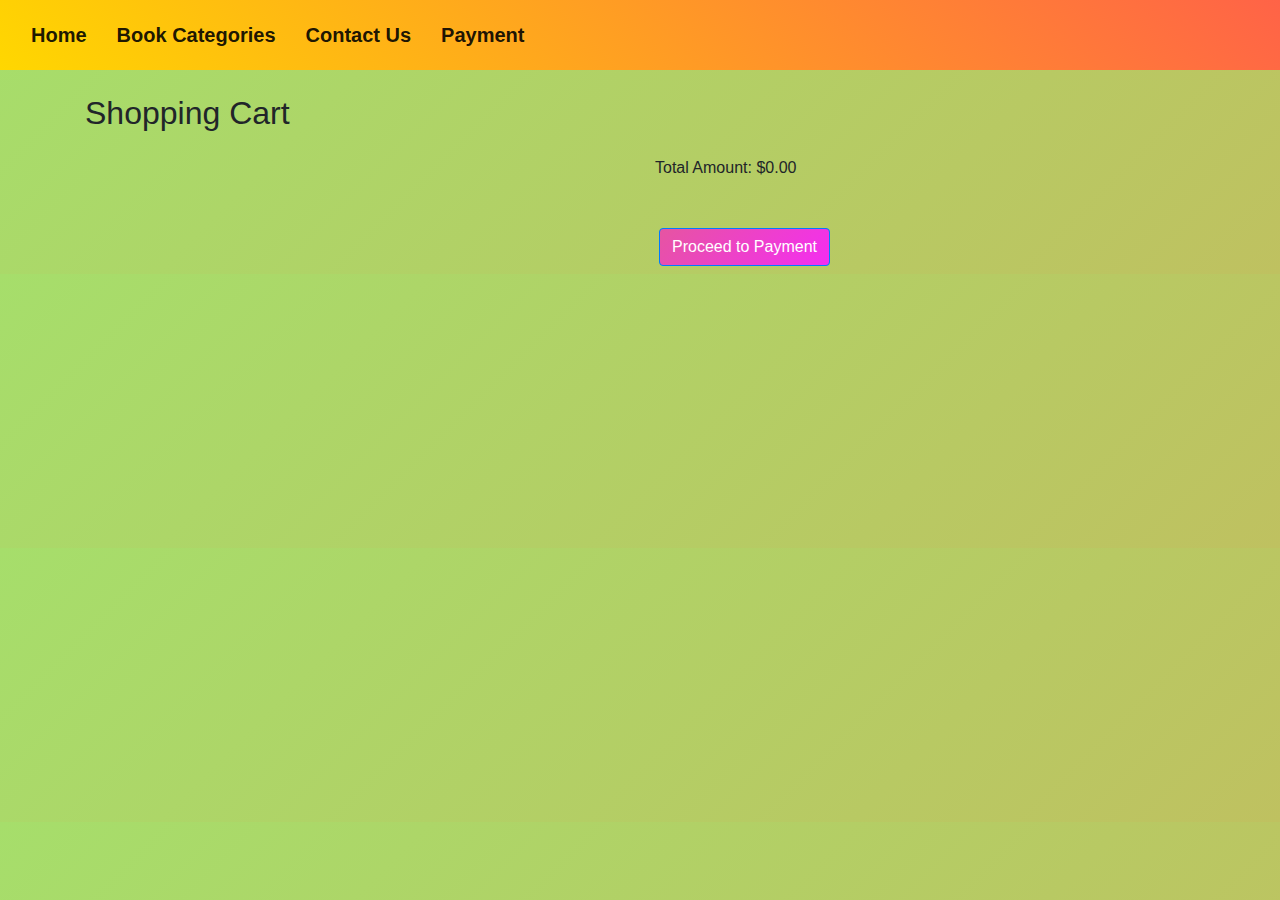
<file: cart.html>
<!DOCTYPE html>
<html lang="en">
<head>
  <meta charset="UTF-8">
  <meta name="viewport" content="width=device-width, initial-scale=1.0">
  <title>Cart</title>
  <link rel="stylesheet" href="styles.css">
  <link rel="stylesheet" href="https://stackpath.bootstrapcdn.com/bootstrap/4.5.2/css/bootstrap.min.css">


</head>
<body>
  <!-- Navigation bar -->
  <nav class="navbar navbar-expand-lg navbar-light bg-light">
    <a class="navbar-brand" href="index.html">Home</a>
    <a class="navbar-brand" href="categories.html">Book Categories</a>
    <a class="navbar-brand" href="contact.html">Contact Us</a>
    <a class="navbar-brand" href="payment.html">Payment</a>
  </nav>

  <!-- Cart content -->
  <div class="container mt-4">
    <h2>Shopping Cart</h2>
    <div id="cart-content">
      <!-- Cart items will be displayed here using JavaScript -->
    </div>
  </div>

  <!-- Total amount -->
  <div class="container mt-4">
    <div class="row">
      <div class="col-md-6 offset-md-6">
        <div id="total-amount">
          <!-- Total amount will be displayed here using JavaScript -->
        </div>
      </div>
    </div>
  </div>

  <!-- Proceed to Payment button -->
  <div class="container mt-4">
    <div class="row">
      <div class="col-md-6 offset-md-6">
        <button id="proceed-to-payment" class="btn btn-primary">Proceed to Payment</button>
      </div>
    </div>
  </div>

  <script>
    // Function to fetch and display cart items
    function displayCartItems() {
      const cartContent = document.getElementById('cart-content');
      cartContent.innerHTML = '';

      // Retrieve cart items from local storage
      const cartItems = JSON.parse(localStorage.getItem('cartItems')) || [];

      // Iterate through the cart items
      cartItems.forEach((cartItem) => {
        const cartItemCard = document.createElement('div');
        cartItemCard.classList.add('card', 'mb-2');
        cartItemCard.innerHTML = `
          <div class="card-body">
            <h5 class="card-title">${cartItem.title}</h5>
            <p class="card-text">Author: ${cartItem.author}</p>
            <p class="card-text">Price: $${cartItem.price.toFixed(2)}</p>
            <p class="card-text">Quantity: <input type="number" min="1" value="${cartItem.quantity}" onchange="updateQuantity('${cartItem.title}', this.value)"></p>
            <button class="btn btn-danger" onclick="removeItem('${cartItem.title}')">Remove</button>
          </div>
        `;
        cartContent.appendChild(cartItemCard);
      });

      updateTotalAmount(cartItems);
    }

    // Function to update the quantity of a cart item
    function updateQuantity(title, newQuantity) {
      // Retrieve cart items from local storage
      const cartItems = JSON.parse(localStorage.getItem('cartItems')) || [];

      // Find the cart item by title
      const cartItem = cartItems.find((item) => item.title === title);

      if (cartItem) {
        cartItem.quantity = parseInt(newQuantity, 10);
      }

      // Update the cart items in local storage
      localStorage.setItem('cartItems', JSON.stringify(cartItems));

      displayCartItems();
    }

    // Function to remove an item from the cart
    function removeItem(title) {
      // Retrieve cart items from local storage
      let cartItems = JSON.parse(localStorage.getItem('cartItems')) || [];

      // Filter out the item to be removed
      cartItems = cartItems.filter((item) => item.title !== title);

      // Update the cart items in local storage
      localStorage.setItem('cartItems', JSON.stringify(cartItems));

      displayCartItems();
    }

    // Function to calculate and display the total amount
    function updateTotalAmount(cartItems) {
      const totalAmount = document.getElementById('total-amount');
      const bookData = fetchBookData(); // Fetch pricing details from book.json
      const totalPrice = cartItems.reduce((total, item) => {
        // Find the price from bookData based on the book title
        const bookPrice = bookData.find((book) => book.title === item.title)?.price || 0;
        return total + bookPrice * item.quantity;
      }, 0);
      totalAmount.innerHTML = `<p>Total Amount: $${totalPrice.toFixed(2)}</p>`;
    }

    // Function to fetch pricing details from book.json
    function fetchBookData() {
      try {
        const response = fetch('book.json'); // Assuming 'book.json' is in the same directory
        const data = response.json();
        return data;
      } catch (error) {
        console.error('Error fetching book data:', error);
        return [];
      }
    }

    // Function to proceed to the payment page
    function proceedToPayment() {
      // Redirect to the Payment Page
      window.location.href = 'payment.html';
    }

    // Call the functions
    displayCartItems();

    // Add event listener for the "Proceed to Payment" button
    const proceedButton = document.getElementById('proceed-to-payment');
    proceedButton.addEventListener('click', proceedToPayment);
  </script>
</body>
</html>
</file>
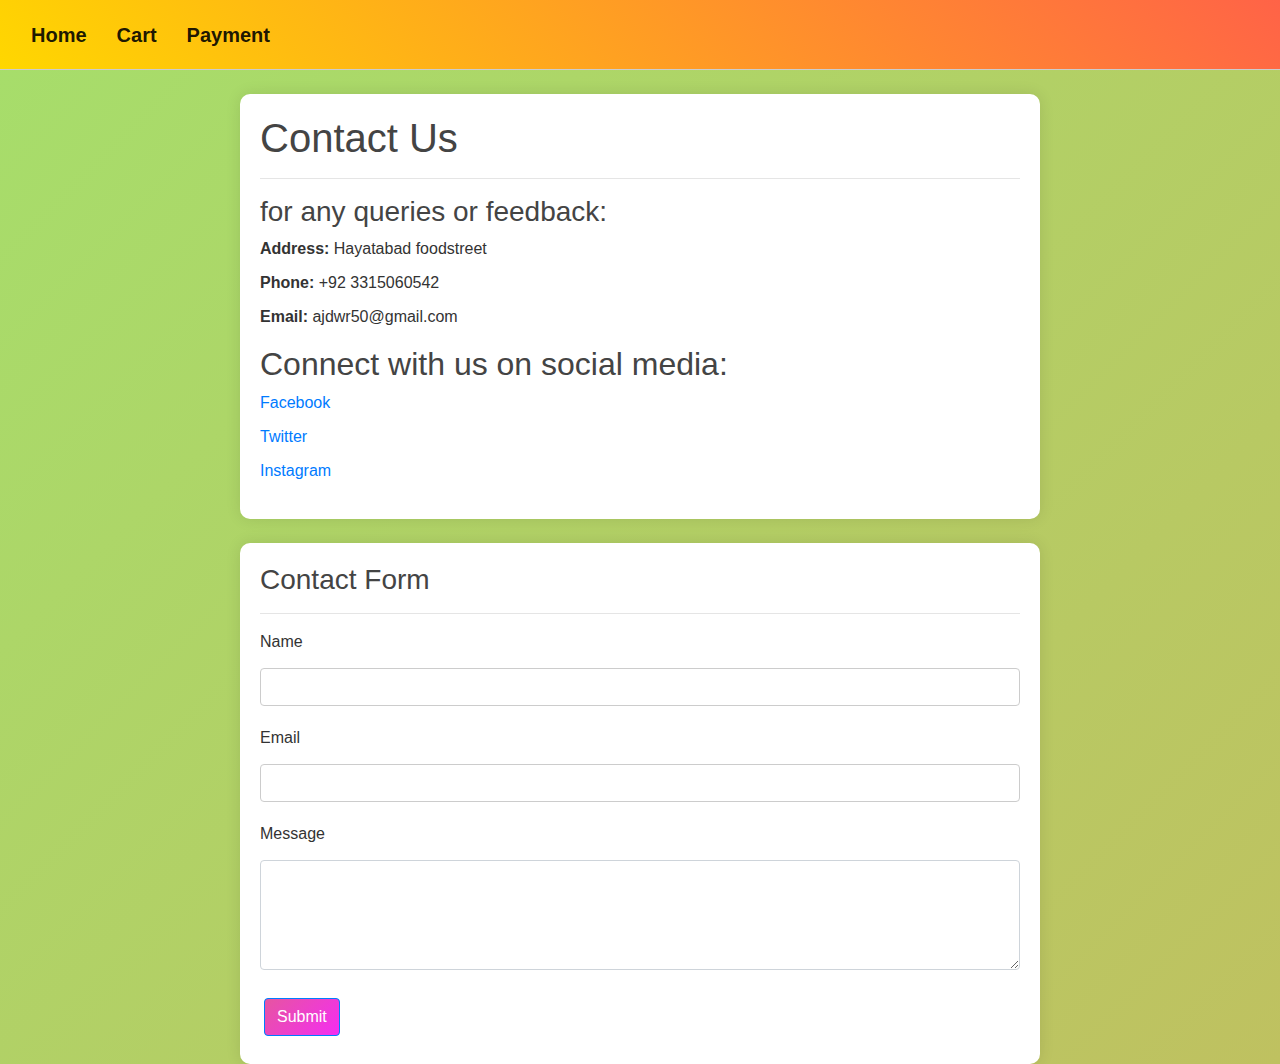
<file: contact.html>
<!DOCTYPE html>
<html lang="en">
<head>
  <meta charset="UTF-8">
  <meta name="viewport" content="width=device-width, initial-scale=1.0">
  <title>Contact Us</title>
  <link rel="stylesheet" href="styles.css">
  <link rel="stylesheet" href="https://stackpath.bootstrapcdn.com/bootstrap/4.5.2/css/bootstrap.min.css">

  <style>
    /* Your different styles can be placed here */
    body {
      font-family: Arial, sans-serif;
      background-color: #f0f0f0;
      color: #333;
      margin: 0;
      padding: 0;
    }

    .navbar {
      background-color: #fff;
      border-bottom: 1px solid #ccc;
    }

    .navbar-brand {
      color: #333;
      margin-right: 20px;
    }

    .container {
      max-width: 800px;
      margin: 0 auto;
      padding: 20px;
      background-color: #fff;
      border-radius: 10px;
      box-shadow: 0 0 15px rgba(0, 0, 0, 0.1);
    }

    h1, h2, h3 {
      color: #444;
    }

    ul {
      list-style: none;
      padding: 0;
    }

    li {
      margin-bottom: 10px;
    }

    a {
      color: #007bff;
      text-decoration: none;
    }

    .form-group {
      margin-bottom: 20px;
    }

    input[type="text"],
    input[type="email"],
    textarea {
      width: 100%;
      padding: 10px;
      border: 1px solid #ccc;
      border-radius: 4px;
      box-sizing: border-box;
      margin-top: 6px;
      margin-bottom: 16px;
      resize: vertical;
    }

    button {
      background-color: #007bff;
      color: #fff;
      padding: 12px 24px;
      border: none;
      border-radius: 4px;
      cursor: pointer;
      transition: background-color 0.3s;
    }

    button:hover {
      background-color: #0056b3;
    }
  </style>
</head>
<body>
  <!-- Your HTML content remains the same -->
</body>
</html>
</head>
<body>
  <!-- Navigation bar -->
  <nav class="navbar navbar-expand-lg navbar-light bg-light">
    <a class="navbar-brand" href="index.html">Home</a>
    <a class="navbar-brand" href="cart.html">Cart</a>
    <a class="navbar-brand" href="payment.html">Payment</a>
  </nav>

  <!-- Contact Information -->
  <div class="container mt-4">
    <h1>Contact Us</h1>
    <hr>
    <h3>for any queries or feedback:</h3>
    <ul>
      <li><strong>Address:</strong> Hayatabad foodstreet </li>
      <li><strong>Phone:</strong> +92 3315060542</li>
      <li><strong>Email:</strong> ajdwr50@gmail.com</li>
    </ul>
    <h2>Connect with us on social media:</h2>
    <ul>
      <li><a href="#">Facebook</a></li>
      <li><a href="#">Twitter</a></li>
      <li><a href="#">Instagram</a></li>
    </ul>
  </div>

  <!-- Contact Form -->
  <div class="container mt-4">
    <h3>Contact Form</h3>
    <hr>
    <form id="contact-form">
      <div class="form-group">
        <label for="name">Name</label>
        <input type="text" class="form-control" id="name" name="name" required>
      </div>
      <div class="form-group">
        <label for="email">Email</label>
        <input type="email" class="form-control" id="email" name="email" required>
      </div>
      <div class="form-group">
        <label for="message">Message</label>
        <textarea class="form-control" id="message" name="message" rows="4" required></textarea>
      </div>
      <button type="submit" class="btn btn-primary">Submit</button>
    </form>
  </div>

  <script>
    const contactForm = document.getElementById('contact-form');

    contactForm.addEventListener('submit', (e) => {
      e.preventDefault();

      alert('Message submitted. We will get back to you soon!');
      contactForm.reset();
    });
  </script>
</body>
</html>
</file>
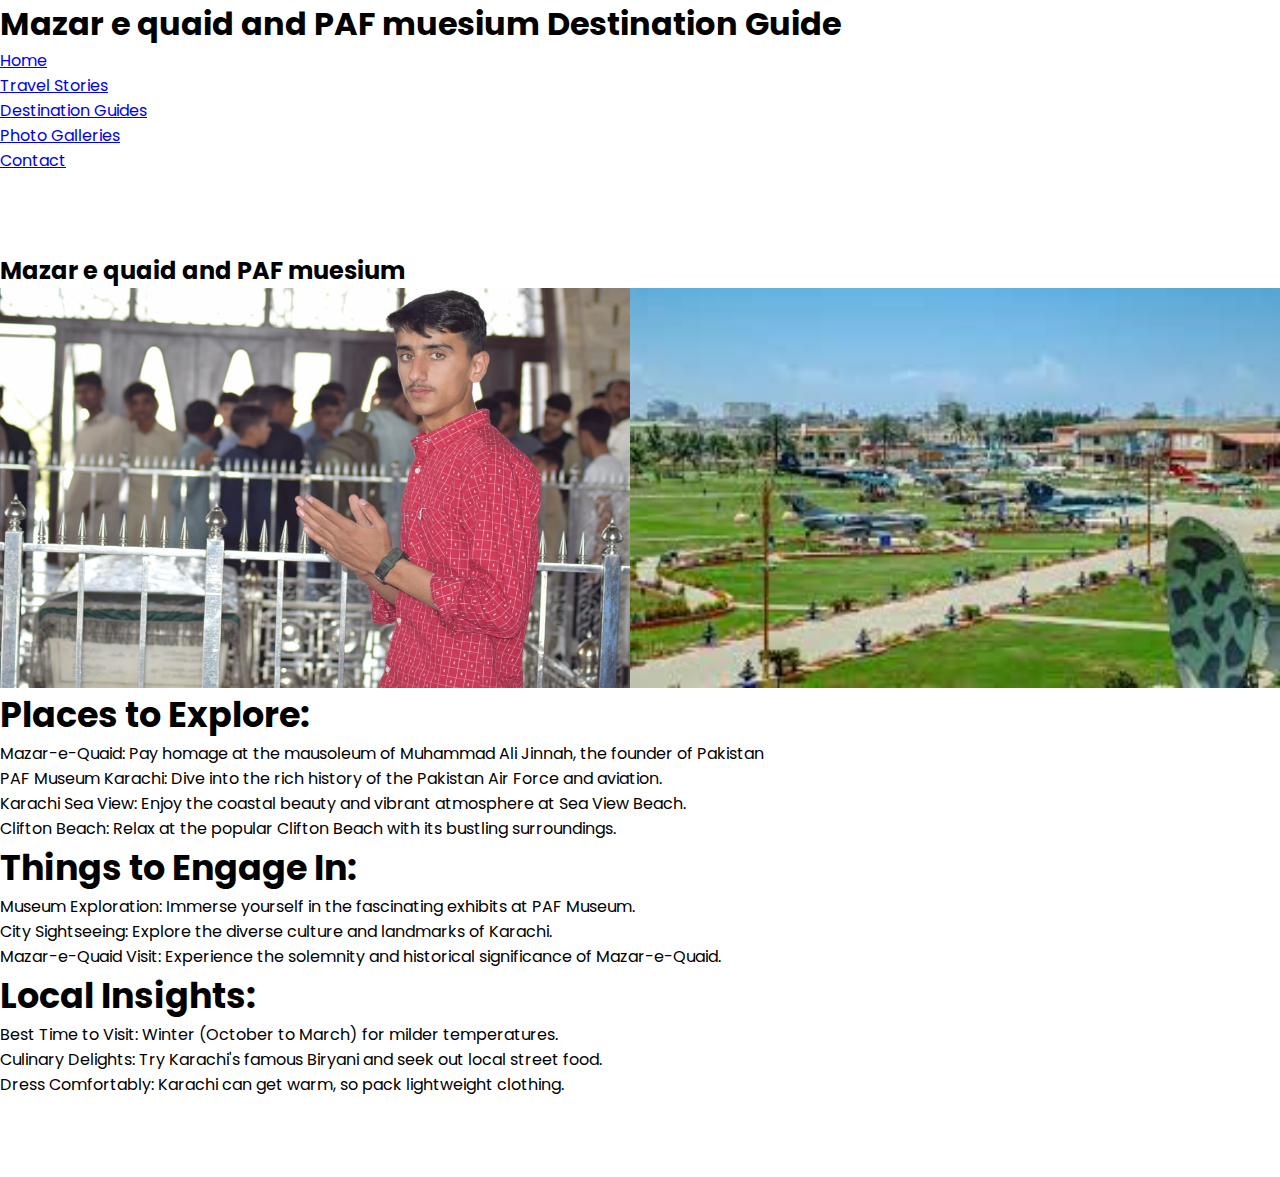
<file: destination.html>
<!DOCTYPE html>
<html>
<head>
    <title>Mazar e quaid  and PAF muesium Destination Guide - My Travel Blog</title>
    <link rel="stylesheet" type="text/css" href="style.css">
</head>
<body>
    <header>
        <h1>Mazar e quaid  and PAF muesium Destination Guide</h1>
    </header>
    <nav>
        <ul>
            <li><a href="home.html">Home</a></li>
            <li><a href="stories.html">Travel Stories</a></li>
            <li><a href="destination.html">Destination Guides</a></li>
            <li><a href="gallery.html">Photo Galleries</a></li>
            <li><a href="contact.html">Contact</a></li>
        </ul>
    </nav>
    <section class="destination-guide">
        <div>
            <h2>Mazar e quaid  and PAF muesium</h2>
        </div>
        
        <div style="display: flex; justify-content: center; align-items: center;">
            <img src="duaa.jpeg" alt="Mazar e quaid  and PAF muesium" width="650" height="400" >
            <img src="paf1.jpg" alt="Mazar e quaid  and PAF muesium" width="650" height="400" >
        </div>
        
        <h3>Places to Explore:</h3>
        <ul>
            <li>Mazar-e-Quaid: Pay homage at the mausoleum of Muhammad Ali Jinnah, the founder of Pakistan</li>
            <li>PAF Museum Karachi: Dive into the rich history of the Pakistan Air Force and aviation.</li>
            <li>Karachi Sea View: Enjoy the coastal beauty and vibrant atmosphere at Sea View Beach.</li>
            <li>Clifton Beach: Relax at the popular Clifton Beach with its bustling surroundings.            </li>
        </ul>
        <h3>Things to Engage In:</h3>
        <ul>
            <li>Museum Exploration: Immerse yourself in the fascinating exhibits at PAF Museum.
            </li>
            <li>City Sightseeing: Explore the diverse culture and landmarks of Karachi.
            </li>
            <li>Mazar-e-Quaid Visit: Experience the solemnity and historical significance of Mazar-e-Quaid.

            </li>
        </ul>
        <h3>Local Insights:
        </h3> 
        <ul>
            <li>Best Time to Visit: Winter (October to March) for milder temperatures.
            </li>
            <li>Culinary Delights: Try Karachi's famous Biryani and seek out local street food.
            </li>
            <li>Dress Comfortably: Karachi can get warm, so pack lightweight clothing.
            </li>
        </ul>
    </section>
</body>
</html>
</file>
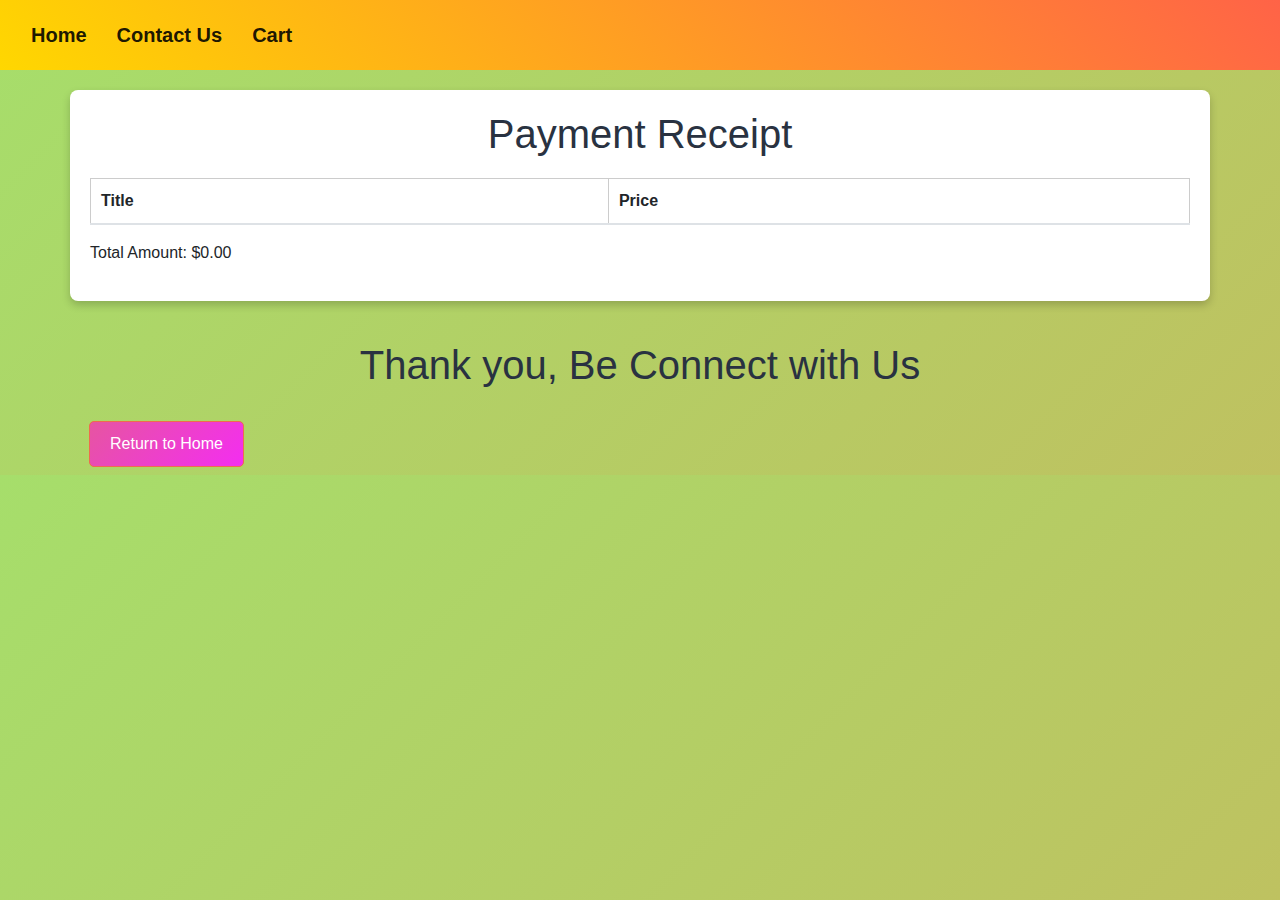
<file: payment.html>
<!DOCTYPE html>
<html lang="en">
<head>
  <meta charset="UTF-8">
  <meta name="viewport" content="width=device-width, initial-scale=1.0">
  <title>Payment Receipt</title>
  <link rel="stylesheet" href="styles.css">
  <link rel="stylesheet" href="https://stackpath.bootstrapcdn.com/bootstrap/4.5.2/css/bootstrap.min.css">
  <style>
   
    body {
      background-color: #c09292;
    }

    .receipt-container {
      background-color: #f8f8f8;
      padding: 15px;
      margin-top: 15px;
      box-shadow: 0 2px 4px rgba(0, 0, 0, 0.1);
      border-radius: 8px;
    }
    

    #thank-you-message {
      text-align: center;
      margin-top: 20px;
    }

    hr {
      margin-top: 20px;
    }
      body {
        background-color: #f7f7f7;
        font-family: Arial, sans-serif;
      }
  
      .navbar {
        background-color: #293241;
        color: #ffffff;
      }
  
      .navbar a {
        color: #ffffff;
        margin-right: 15px;
      }
  
      .receipt-container {
        background-color: #ffffff;
        padding: 20px;
        margin-top: 20px;
        box-shadow: 0 4px 8px rgba(0, 0, 0, 0.2);
        border-radius: 8px;
      }
  
      .receipt-container h1 {
        color: #293241;
        text-align: center;
        margin-bottom: 20px;
      }
  
      .table th, .table td {
        border: 1px solid #ccc;
        padding: 10px;
      }
  
      #thank-you-message {
        text-align: center;
        margin-top: 40px;
        color: #293241;
      }
  
      .btn-primary {
        background-color: #EE6C4D;
        border-color: #EE6C4D;
        color: #ffffff;
        padding: 10px 20px;
        text-decoration: none;
        border-radius: 5px;
      }
  
      .btn-primary:hover {
        background-color: #F1957F;
        border-color: #F1957F;
      }
    
  </style>
</head>
<body>
  <!-- Navigation bar -->
  <nav class="navbar navbar-expand-lg navbar-light bg-light">
    <a class="navbar-brand" href="index.html">Home</a>
    <a class="navbar-brand" href="contact.html">Contact Us</a>
    <a class="navbar-brand" href="cart.html">Cart</a>
  </nav>

  <!-- Receipt content -->
  <div class="container receipt-container">
    <h1>Payment Receipt</h1>
    
    <table class="table">
      <thead>
        <tr>
          <th>Title</th>
          <th>Price</th>
        </tr>
      </thead>
      <tbody id="receipt-table">
        <!-- Receipt items will be displayed here using JavaScript -->
      </tbody>
    </table>
    <div id="total-amount">
      <!-- Total amount will be displayed here using JavaScript -->
    </div>
  </div>

  <!-- Thank You Message -->
  <div id="thank-you-message">
    <h1>Thank you, Be Connect with Us</h1>
  </div>

  <!-- Return to Home page link -->
  <div class="container mt-4">
    <a class="btn btn-primary" href="index.html">Return to Home</a>
  </div>

  <script>
    // Function to fetch pricing details from book.json
    async function fetchBookData() {
      try {
        const response = await fetch('book.json'); // Assuming 'book.json' is in the same directory
        const data = await response.json();
        return data;
      } catch (error) {
        console.error('Error fetching book data:', error);
        return [];
      }
    }

    // Function to display the payment receipt
    async function displayPaymentReceipt() {
      const receiptTable = document.getElementById('receipt-table');
      receiptTable.innerHTML = '';

      const totalAmount = document.getElementById('total-amount');
      totalAmount.innerHTML = '';

      // Retrieve cart items from local storage
      const cartItems = JSON.parse(localStorage.getItem('cartItems')) || [];

      // Fetch pricing details from book.json
      const bookData = await fetchBookData();

      let totalPrice = 0;

      // Iterate through the cart items
      cartItems.forEach((cartItem) => {
        const book = bookData.find((item) => item.title === cartItem.title);
        if (book) {
          const row = document.createElement('tr');
          row.innerHTML = `
            <td>${book.title}</td>
            <td>$${book.price.toFixed(2)}</td>
          `;
          receiptTable.appendChild(row);

          totalPrice += book.price * cartItem.quantity;
        }
      });

      totalAmount.innerHTML = `<p>Total Amount: $${totalPrice.toFixed(2)}</p>`;
    }

    // Call the function to display the payment receipt after the page is fully loaded
    document.addEventListener('DOMContentLoaded', displayPaymentReceipt);
  </script>
</body>
</html>
</file>
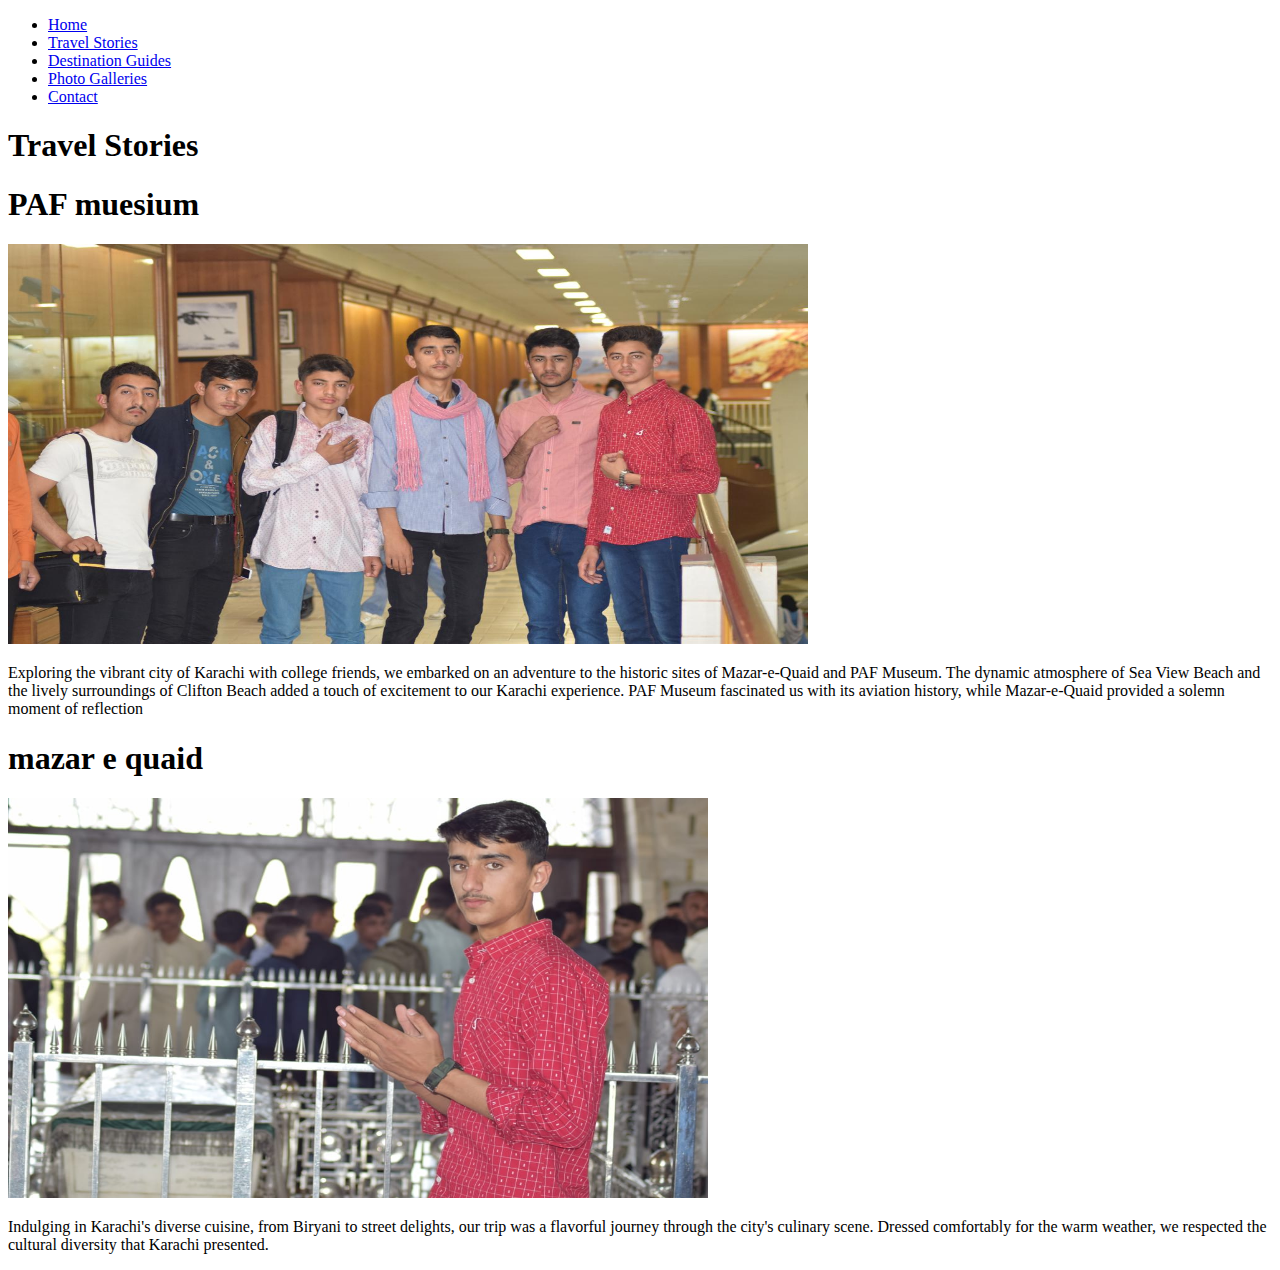
<file: stories.html>
<!DOCTYPE html>
<html>
<head>
    <title>Travel Stories - My Travel Blog</title>
</head>
<body>
    <nav>
        <ul>
            <li><a href="#home.html">Home</a></li>
            <li><a href="stories.html">Travel Stories</a></li>
            <li><a href="destination.html">Destination Guides</a></li>
            <li><a href="gallery.html">Photo Galleries</a></li>
            <li><a href="contact.html">Contact</a></li>
        </ul>
    </nav>
 
    <header>
        <h1>Travel Stories</h1>
    </header>

    <section class="story">
        <h1>PAF muesium</h1>
        <img src="Gallery1.jpg" alt="Story 1 Image" width="800" height="400">
        <p>Exploring the vibrant city of Karachi with college friends, we embarked on an adventure to the historic sites of Mazar-e-Quaid and PAF Museum. The dynamic atmosphere of Sea View Beach and the lively surroundings of Clifton Beach added a touch of excitement to our Karachi experience. PAF Museum fascinated us with its aviation history, while Mazar-e-Quaid provided a solemn moment of reflection</p>
    </section> 

    <section class="story">
        <h1>mazar e quaid </h1>
        <img src="duaa.jpeg" alt="Story 2 Image" width="700" height="400">
        <p>Indulging in Karachi's diverse cuisine, from Biryani to street delights, our trip was a flavorful journey through the city's culinary scene. Dressed comfortably for the warm weather, we respected the cultural diversity that Karachi presented.</p>
    </section>
</body>
</html>
</file>
<file: styles.css>
body, h1, h2, p {
  margin: 0;
  padding: 0;
}

body {
  background: linear-gradient(135deg, #a6de6b, #bfc160);
  font-family: Arial, sans-serif;
}

.navbar {
  display: flex;
  justify-content: center; /* Centering the navigation bar */
  align-items: center;
  background: linear-gradient(45deg, #FFD700, #FF6347);
  text-align: center;
  font-weight: bold;
  height: 70px; /* Adjust the height of the navbar */
}

.navbar a {
  color: #fff; /* Changing the link color to white */
  text-decoration: none;
  margin: 0 15px;
  font-size: 20px;
  transition: color 0.3s ease-in-out;
}

.navbar a:hover {
  color: #4285f4; /* Changing the link color on hover */
}


#title-overlay {
  text-align: center;
  background: linear-gradient(135deg, #3a86ff, #78ffd6);
  color: #0d0d0d;
  padding: 15px;
  font-size: 24px;
  font-weight: bold;
}

#title-overlay h2 {
  font-size: 40px;
  margin: 0;
  font-family: "Arial", sans-serif;
  font-weight: bold;
  background: transparent;
  text-shadow: 2px 2px 4px rgba(0, 190, 41, 0.5);
}

.navbar a {
  color: #4285f4;
  text-decoration: none;
  margin: 0 15px;
  font-size: 20px;
  transition: color 0.3s ease-in-out;
}

.navbar a:hover {
  color: #ea4335;
}

#title-overlay {
  text-align: center;
  background: linear-gradient(135deg, #3a86ff, #78ffd6);
  color: #0d0d0d;
  padding: 15px;
  font-size: 24px;
  font-weight: bold;
}

.card:hover {
  transform: scale(1.1);
}

.card-title {
  font-weight: bolder;
  font-size: 24px;
  margin: 15px 0;
}

.card-text {
  font-size: 18px;
  color: #333333;
}

.btn-primary {
  background: linear-gradient(135deg, #e655a1, #f42df1);
  border: 2px solid #000000;
  border-radius: 8px;
  color: #ffffff;
  padding: 8px 16px;
  text-align: center;
  text-decoration: none;
  display: inline-block;
  font-size: 18px;
  margin: 8px 4px;
  cursor: pointer;
  transition: background 0.4s, transform 0.3s;
}

.btn-primary:hover {
  background: linear-gradient(135deg, #5b318c, #ce02c7);
  transform: scale(1.05);
}

.navbar .navbar-nav .nav-link {
  color: #1a1a1a;
}

.navbar .navbar-brand {
  color: #171717;
}

.navbar .navbar-nav .nav-item.active .nav-link {
  background: linear-gradient(135deg, #17f531, #a94614);
  color: #fff;
}

.bold-line {
  border: none;
  border-top: 3px solid #000;
}
</file>
<file: style.css>
@import url("https://fonts.googleapis.com/css2?family=Poppins:ital,wght@0,100;0,200;0,300;0,400;0,500;0,600;0,700;0,800;0,900;1,100;1,200;1,300;1,400;1,500;1,600;1,700;1,800;1,900&display=swap");
* {
  margin: 0;
  padding: 0;
  box-sizing: border-box;
  font-family: "Poppins", sans-serif;
}

section {
  padding: 80px 0px;
}
section h3 {
  font-size: 35px;
}
section p {
  color: #929292;
  font-size: 12.5px;
}

section.top_header {
  background-color: #282828;
  color: #ffffff;
  height: 40px;
  font-size: 14px;
}
section.top_header .socials i {
  margin: 0px 2px;
  cursor: pointer;
}
section.top_header .contact .number_wrapper {
  padding-right: 20px;
}
section.top_header .contact * {
  letter-spacing: 0.5px;
}

section#nav {
  height: 70px;
  background: #ffffff;
  box-shadow: 0px 1px 10px 0px rgba(0, 0, 0, 0.4509803922);
  position: sticky;
  top: 0px;
  left: 0px;
  z-index: 999999999999;
}
section#nav .container .lgo_wrp a {
  color: #636666;
  font-size: 20px;
  text-decoration: none;
}
section#nav .container button.navbar-toggler {
  font-size: 15px;
}
section#nav .container button:focus {
  outline: none !important;
}
section#nav .container li.nav-item {
  font-size: 15px;
}
section#nav .container li.nav-item a.nav-link {
  color: #222222 !important;
  font-weight: 600;
}
section#nav .container li.nav-item a.sign_btn {
  color: #3a2908 !important;
  border: 1px solid #3a2908;
  border-radius: 25px;
  padding: 0px;
  height: 28px;
  width: 85px;
  line-height: 24px;
  text-align: center;
  font-size: 12px;
}

section.info_overview {
  background-color: #3a2908;
  text-align: center;
  padding-bottom: 30px;
}
section.info_overview h3 {
  color: #ffffff;
}
section.info_overview p.h_bottom_p {
  margin: 0 auto;
  margin-bottom: 30px;
  color: #ffffff !important;
}
section.info_overview img {
  padding-bottom: 11%;
}
section.info_overview .get_email_wrapper {
  height: 40px;
}
section.info_overview .get_email_wrapper input {
  outline: none;
  padding: 5px 20px;
  border-radius: 25px;
  border: 2.5px solid #e0710a;
}
section.info_overview .get_email_wrapper input::-moz-placeholder {
  font-size: 14px;
  color: #999999;
}
section.info_overview .get_email_wrapper input::placeholder {
  font-size: 14px;
  color: #999999;
}
section.info_overview .get_email_wrapper button {
  height: 98%;
  position: absolute;
  right: 0px;
  width: 100px;
  border-top-right-radius: 20px;
  border-bottom-right-radius: 20px;
  background-color: #e0710a;
  outline: none;
  border: none;
  color: #ffffff;
  font-weight: 300;
  font-size: 13px;
  letter-spacing: 0.5px;
  cursor: pointer;
}
section.info_overview p.rules {
  padding-top: 10px;
  color: #ffffff;
  font-weight: 300;
  letter-spacing: 0.8px;
}

.top_bottom_icons_wrapper {
  display: flex;
  flex-direction: column;
}

div#side-menu {
  z-index: 1000000000000000000;
  box-shadow: -1px 0px 15px 0px rgba(0, 0, 0, 0.4901960784);
}

section.community {
  background-color: #ececec;
}
section.community h3 {
  padding-bottom: 30px;
}
section.community .s_up_process {
  background-color: #ffffff;
  padding: 40px 35px;
  box-shadow: 0px 0px 5px 1px rgba(0, 0, 0, 0.2784313725);
}
section.community .s_up_process .top_bottom_icons_wrapper {
  display: inline-flex;
  position: relative;
  transform: rotate(45deg);
}
section.community .s_up_process .top_bottom_icons_wrapper .sp_1 {
  height: 20px;
  width: 20px;
  border-left: 2px solid #ececec;
  border-top: 2px solid #ececec;
}
section.community .s_up_process .top_bottom_icons_wrapper .sp_2 {
  height: 20px;
  width: 20px;
  border-right: 2px solid #ececec;
  border-bottom: 2px solid #ececec;
  position: absolute;
  left: 6px;
  bottom: -6px;
}
section.community .s_up_process .s_up_main_wrapper {
  padding-top: 30px;
}
section.community .s_up_process .s_up_main_wrapper .s_up_txt {
  text-align: left;
}
section.community .s_up_process .s_up_main_wrapper .s_up_txt h4 {
  color: #3a2908;
  font-size: 23px;
  text-transform: uppercase;
}
section.community .s_up_process .s_up_main_wrapper .s_up_txt ul {
  list-style: none;
}
section.community .s_up_process .s_up_main_wrapper .s_up_txt ul li {
  font-size: 14px;
  color: #676767;
}
section.community .s_up_process .s_up_main_wrapper i.fas.fa-sign-in-alt {
  font-size: 60px;
  color: #3a2908;
}
section.community .s_up_bottom {
  padding-top: 30px;
}
section.community .s_up_bottom .s_up_bottom_icon .bottom_icon {
  color: #3a2908;
  background-color: #ffffff;
  border: 1px solid #3a2908;
  height: 45px;
  width: 45px;
  border-radius: 50%;
  cursor: pointer;
  transition: 0.3s;
}
section.community .s_up_bottom .s_up_bottom_icon .bottom_icon i {
  line-height: 45px;
}
section.community .s_up_bottom .s_up_bottom_icon .bottom_icon:hover {
  color: #ffffff;
  background-color: #3a2908;
}
section.community .s_up_bottom .s_up_bottom_icon h6 {
  padding-top: 8px;
  color: #505050;
}

.package_sec .or_option_wrapper {
  height: 35px;
  border: 1px solid #ececec;
  border-radius: 25px;
  overflow: hidden;
  position: relative;
  width: 300px;
  font-size: 12px;
}
.package_sec .or_option_wrapper * {
  line-height: 35px;
}
.package_sec .or_option_wrapper .left {
  color: #ffffff;
  background-color: #3a2908;
}
.package_sec .or_option_wrapper .middle {
  position: absolute;
  top: 50%;
  left: 50%;
  transform: translate(-50%, -50%);
  background-color: #3a2908;
  color: #ffffff;
  border-radius: 50%;
  height: 24px;
  width: 24px;
  line-height: 24px;
  font-size: 13px;
}
.package_sec .box_wrapper {
  margin-top: 60px;
}
.package_sec .box_wrapper .box {
  border: 1px solid #ececec;
  padding: 50px 0px;
  overflow: hidden;
  width: 330px;
  position: relative;
  transition: 0.3s;
  cursor: pointer;
  margin-bottom: 20px;
}
.package_sec .box_wrapper .box::after {
  content: "";
  height: 3px;
  width: 85px;
  position: absolute;
  left: 50%;
  top: 1px;
  background-color: #b1b1b1;
  transform: translate(-50%, -50%);
}
.package_sec .box_wrapper .box:hover::after {
  background-color: #3a2908;
}
.package_sec .box_wrapper .box:hover button {
  color: #ffffff;
  background-color: #3a2908;
}
.package_sec .box_wrapper .box h4 {
  font-size: 19px;
  font-weight: 600;
  margin-bottom: 30px;
  color: #333333;
}
.package_sec .box_wrapper .box .price_wrapper {
  height: 90px;
  width: 90px;
  border-radius: 50%;
  border: 1px solid #3a2908;
  box-shadow: 0px 0px 0px 3px rgba(76, 163, 104, 0.168627451);
  position: relative;
}
.package_sec .box_wrapper .box .price_wrapper::after, .package_sec .box_wrapper .box .price_wrapper::before {
  content: "";
  position: absolute;
  top: 50%;
  height: 1px;
  width: 150px;
  background-color: #ececec;
}
.package_sec .box_wrapper .box .price_wrapper::after {
  left: calc(100% + 2px);
}
.package_sec .box_wrapper .box .price_wrapper::before {
  right: calc(100% + 2px);
  width: 150px;
}
.package_sec .box_wrapper .box .price_wrapper .dollar {
  font-size: 25px;
  font-weight: 600;
  line-height: 1;
}
.package_sec .box_wrapper .box .price_wrapper .month {
  color: #929292;
  font-size: 12.5px;
  font-style: italic;
}
.package_sec .box_wrapper .box ul {
  list-style: none;
  margin-top: 30px;
}
.package_sec .box_wrapper .box ul li {
  color: #676767;
  padding: 5px 0px;
}
.package_sec .box_wrapper .box ul li i.fas.fa-check-circle {
  color: #3a2908;
}
.package_sec .box_wrapper .box ul li i.fas.fa-times {
  color: red;
}
.package_sec .box_wrapper .box ul li i {
  font-size: 12px;
}
.package_sec .box_wrapper .box button {
  border: 1px solid #ececec;
  outline: none;
  height: 37px;
  width: 140px;
  border-radius: 20px;
  background-color: #ffffff;
  font-size: 12px;
  cursor: pointer;
  transition: 0.3s;
  margin-top: 15px;
}

section.solutions {
  background-color: #fbfbfb;
}
section.solutions .container .cards_wrapper {
  padding-top: 40px;
}
section.solutions .container .cards_wrapper .cards {
  width: 260px;
  margin-bottom: 20px;
  border: 1px solid #d4d4d4;
  background-color: #ffffff;
  padding: 40px 10px;
  transition: 0.3s;
}
section.solutions .container .cards_wrapper .cards h4 {
  font-size: 20px;
  color: #222222;
  padding-top: 15px;
}
section.solutions .container .cards_wrapper .cards p {
  margin-top: 30px;
  line-height: 1.7;
  color: #929292;
  font-size: 12.5px;
}
section.solutions .container .cards_wrapper .cards i {
  color: #3a2908;
  font-size: 60px;
  border-bottom: 2px solid #c4c4c4;
  padding-bottom: 20px;
}
section.solutions .container .cards_wrapper .cards:hover {
  background-color: #3a2908;
}
section.solutions .container .cards_wrapper .cards:hover * {
  color: #ffffff;
}

section.footer {
  background-color: #ececec;
  padding-bottom: 20px;
}
section.footer .news_letter .inp_wrapper {
  height: 45px;
  width: 100%;
  position: relative;
}
section.footer .news_letter .inp_wrapper input {
  height: 100%;
  border: none;
  outline: none;
  padding: 0px 10px;
  width: 100%;
}
section.footer .news_letter .inp_wrapper input::-moz-placeholder {
  color: #d6d6d6;
  font-size: 13px;
}
section.footer .news_letter .inp_wrapper input::placeholder {
  color: #d6d6d6;
  font-size: 13px;
}
section.footer .news_letter .inp_wrapper button {
  width: 55px;
  height: 45px;
  border: none;
  outline: none;
  background-color: #3a2908;
  color: #ffffff;
  font-size: 18px;
  position: absolute;
  right: 0;
  top: 0;
  cursor: pointer;
}
section.footer h4 {
  font-size: 16px;
  font-weight: 600;
  padding-bottom: 15px;
}
section.footer p {
  color: #929292;
  font-size: 12.5px;
  color: #646464;
  line-height: 1.7;
}
section.footer ul {
  list-style: none;
  margin-top: 10px;
}
section.footer ul li {
  font-size: 12px;
  color: #888888;
  padding: 5px 0px;
  letter-spacing: 0.4px;
}

section.bottom_foot {
  background-color: #ececec;
  border-top: 1px solid #929292;
  padding: 35px 0px;
}
section.bottom_foot .container .bottom_logo {
  color: #636666;
  font-size: 20px;
  text-decoration: none;
}
section.bottom_foot .container .right_txt {
  color: #929292;
  font-size: 12.5px;
  color: rgb(92, 92, 92) ff;
}/*# sourceMappingURL=style.css.map */
</file>
